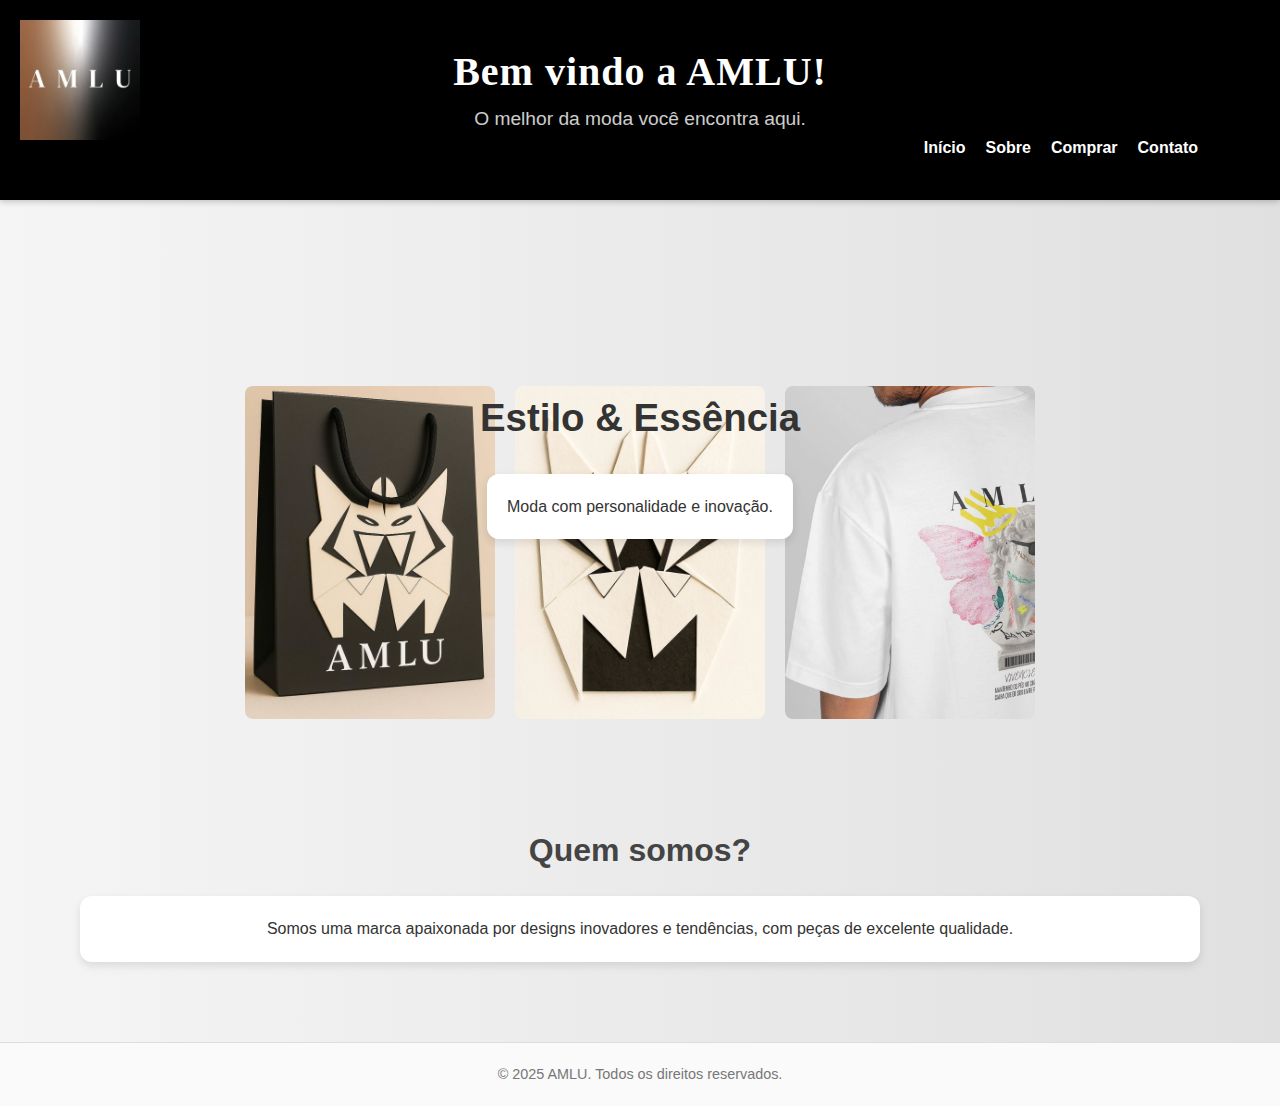
<file: index.html>
<!DOCTYPE html>
<html lang="pt-BR">
<head>
  <meta charset="UTF-8">
  <title>AMLU</title>
  <link rel="stylesheet" href="style.css">
  <link href="https://fonts.googleapis.com/css2?family=Montserrat:wght@600&display=swap" rel="stylesheet">
</head>
<body>
  <header>
    <h1>Bem vindo a AMLU!</h1>
    <p>O melhor da moda você encontra aqui.</p>
    <div class="container">
      <nav>
        <ul class="menu">
          <li><a href="index.html">Início</a></li>
          <li><a href="sobre.html">Sobre</a></li>
          <li><a href="serviços.html">Comprar</a></li>
          <li><a href="contato.html">Contato</a></li>
        </ul>
      </nav>
    </div>
  </header>

  <img src="img/logo1.jpg" alt="Logo da Loja" class="logo">

  <section>
  <div class="dialogo">
    <br>
  <big><h1>Estilo & Essência</h1></big>
  <br>
  <p>Moda com personalidade e inovação.</p>
  </div>
</section>

</div>
 <section>
    <div class="sobre">
<br>
    <section>
    <div class="galeria">
  <img src="img/design1.heic" alt="Imagem 1">
  <img src="img/design2.heic" alt="Imagem 2">
  <img src="img/design3.heic" alt="Imagem 3">
</div>
</section>
<br>

    <section>
    <div class="sobre1">
    <h2>Quem somos?</h2>
    <p>Somos uma marca apaixonada por designs inovadores e tendências, com peças de excelente qualidade.</p>
    </div>
    </section>

</section>
</div>
</section>
  <footer>
    <p>© 2025 AMLU. Todos os direitos reservados.</p>
  </footer>
</body>
</html>
</file>
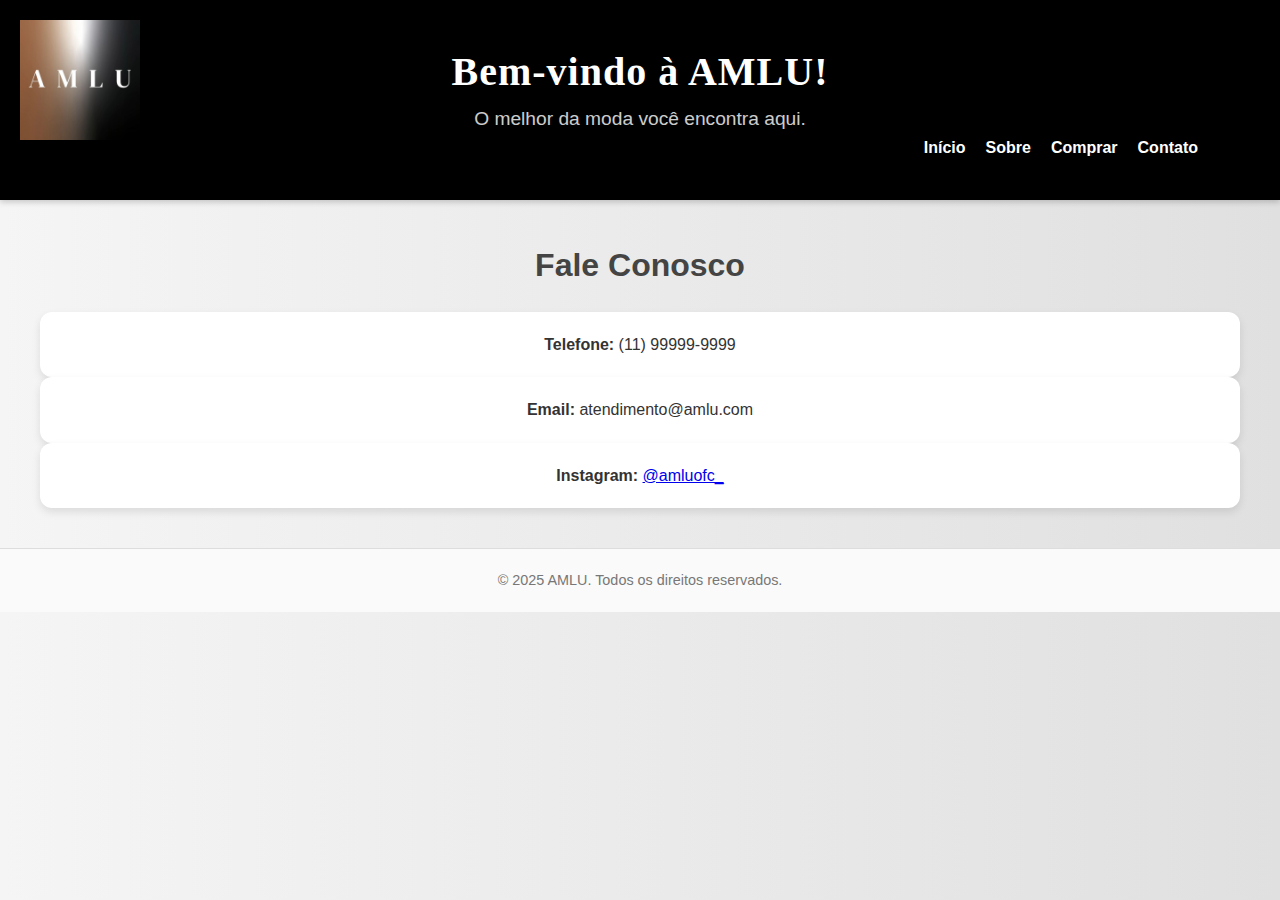
<file: contato.html>
<!DOCTYPE html>
<html lang="pt-BR">
<head>
  <meta charset="UTF-8">
  <title>Contato | AMLU</title>
  <link rel="stylesheet" href="style.css">
  <link href="https://fonts.googleapis.com/css2?family=Montserrat:wght@600&display=swap" rel="stylesheet">
</head>
<body>
  <header>
    <h1>Bem-vindo à AMLU!</h1>
    <p>O melhor da moda você encontra aqui.</p>
    <div class="container">
      <nav>
        <ul class="menu">
          <li><a href="index.html">Início</a></li>
          <li><a href="sobre.html">Sobre</a></li>
          <li><a href="serviços.html">Comprar</a></li>
          <li><a href="contato.html" class="ativo">Contato</a></li>
        </ul>
      </nav>
    </div>
  </header>

  <img src="img/logo1.jpg" alt="Logo da Loja" class="logo">

  <section class="contato">
    <h2>Fale Conosco</h2>
    <p><strong>Telefone:</strong> (11) 99999-9999</p>
    <p><strong>Email:</strong> atendimento@amlu.com</p>
    <p><strong>Instagram:</strong> <a href="https://instagram.com/amluofc_" target="_blank">@amluofc_</a></p>
  </section>

  <footer>
    <p>© 2025 AMLU. Todos os direitos reservados.</p>
  </footer>
</body>
</html>
</file>
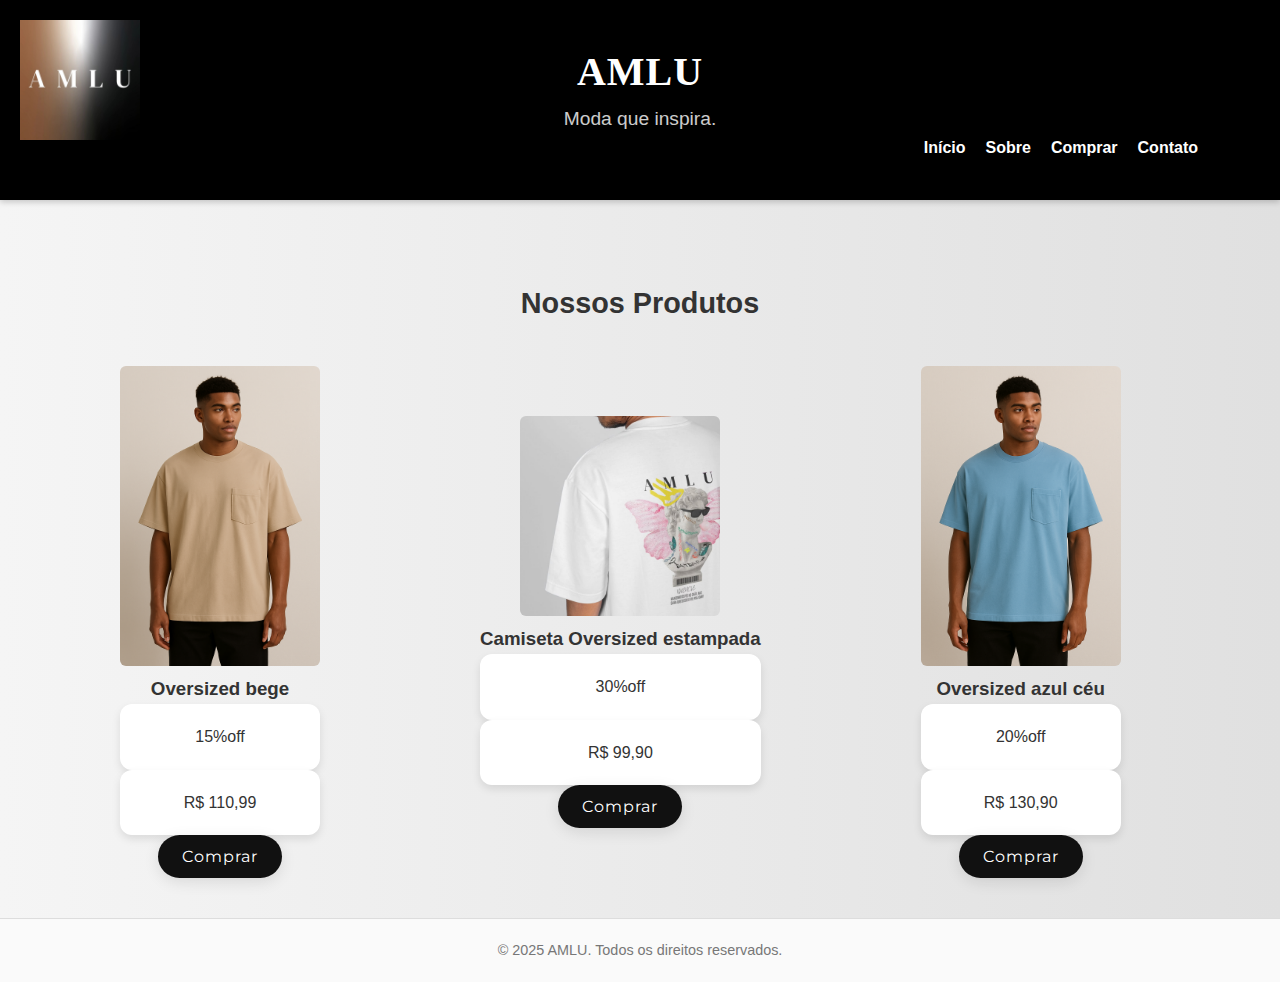
<file: serviços.html>
<!DOCTYPE html>
<html lang="pt-BR">
<head>
  <meta charset="UTF-8">
  <title>Comprar - AMLU</title>
  <link rel="stylesheet" href="style.css">
  <link href="https://fonts.googleapis.com/css2?family=Montserrat:wght@600&display=swap" rel="stylesheet">
</head>
<body>
  <header>
    <h1>AMLU</h1>
    <p>Moda que inspira.</p>
    <div class="container">
      <nav>
        <ul class="menu">
          <li><a href="index.html">Início</a></li>
          <li><a href="sobre.html">Sobre</a></li>
          <li><a href="serviços.html">Comprar</a></li>
          <li><a href="contato.html">Contato</a></li>
        </ul>
      </nav>
    </div>
  </header>

  <img src="img/logo1.jpg" alt="Logo da Loja" class="logo">

  <main>
    <div class="title">
      <big><h2>Nossos Produtos</h2></big>
      </div>
    <section class="produtos">
      <div class="galeria-produtos">

        <div class="produto">
          <img src="img/produto1.png" alt="Oversized bege">
          <h3>Oversized bege</h3>
          <p>15%off</p>
          <p>R$ 110,99</p>
          <button>Comprar</button>
        </div>

        <div class="produto">
          <img src="img/design3.heic" alt="Camisa Oversized">
          <h3>Camiseta Oversized estampada</h3>
          <p>30%off</p>
          <p>R$ 99,90</p>
          <button>Comprar</button>
        </div>

        <div class="produto">
          <img src="img/produto2.png" alt="Oversized azul céu">
          <h3>Oversized azul céu</h3>
          <p>20%off</p>
          <p>R$ 130,90</p>
          <button>Comprar</button>
        </div>

        <!-- Adicione mais produtos conforme necessário -->

      </div>
    </section>
  </main>

  <footer>
    <p>© 2025 AMLU. Todos os direitos reservados.</p>
  </footer>
</body>
</html>
</file>
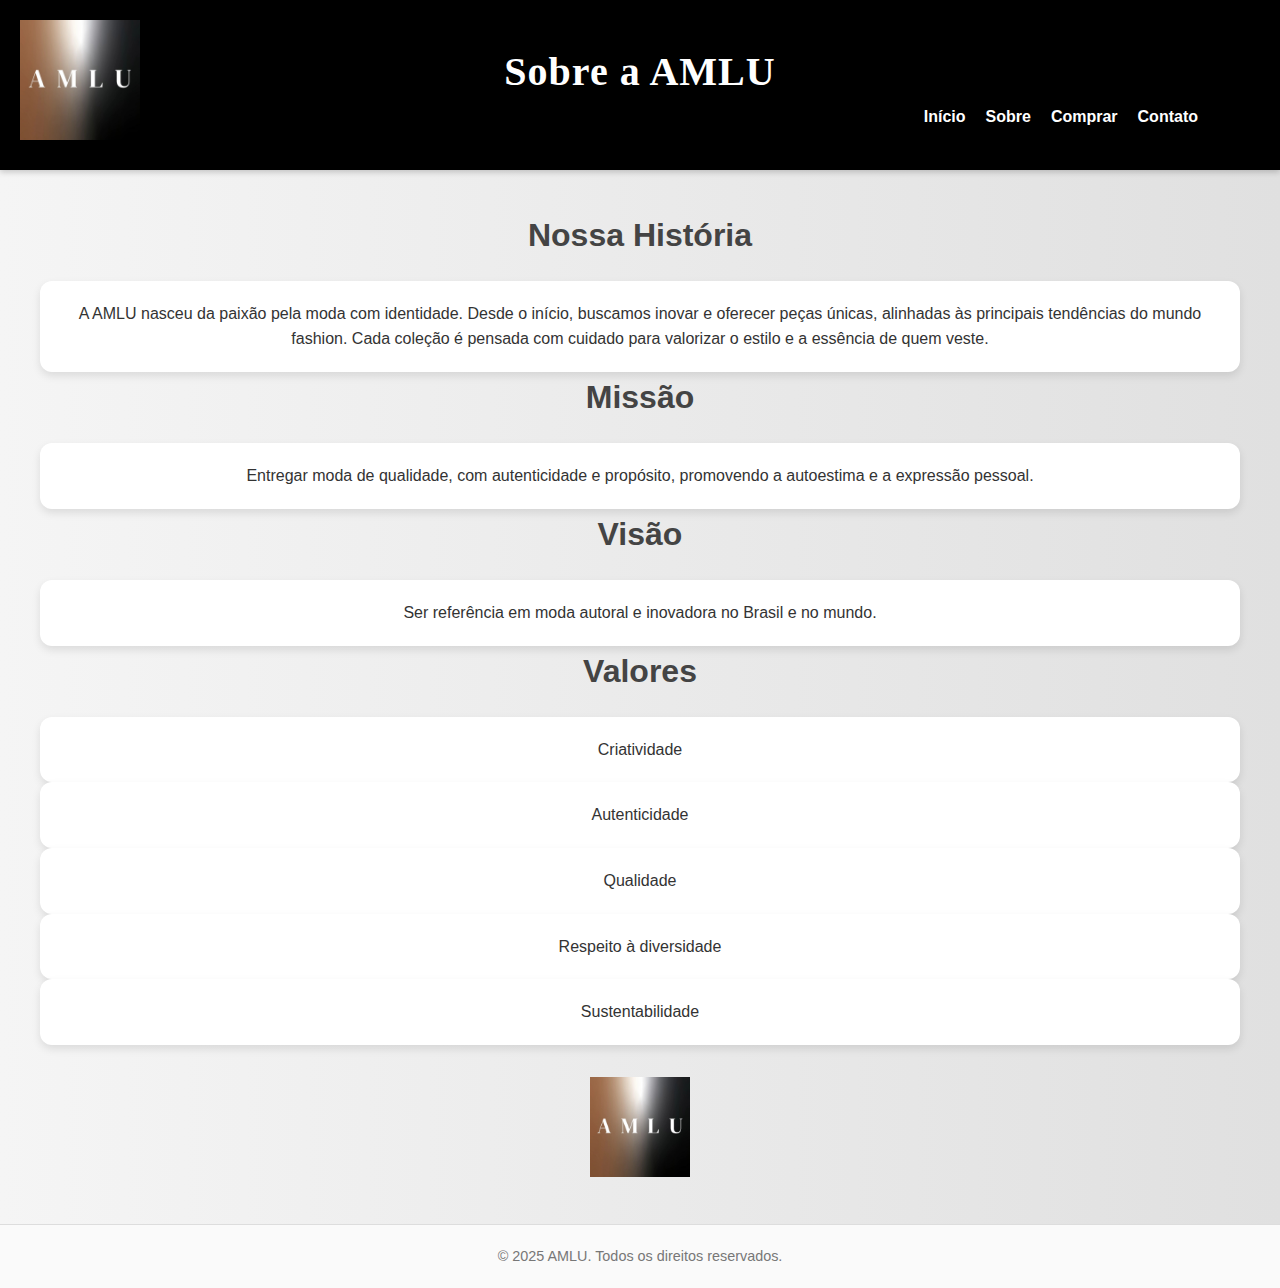
<file: sobre.html>
<!DOCTYPE html>
<html lang="pt-BR">
<head>
  <meta charset="UTF-8">
  <title>Sobre | AMLU</title>
  <link rel="stylesheet" href="style.css">
  <link href="https://fonts.googleapis.com/css2?family=Montserrat:wght@600&display=swap" rel="stylesheet">
</head>
<body>

  <header>
    <h1>Sobre a AMLU</h1>
    <div class="container">
      <nav>
        <ul class="menu">
          <li><a href="index.html">Início</a></li>
          <li><a href="sobre.html">Sobre</a></li>
          <li><a href="serviços.html">Comprar</a></li>
          <li><a href="contato.html">Contato</a></li>
        </ul>
      </nav>
    </div>
  </header>

  <img src="img/logo1.jpg" alt="Logo da Loja" class="logo">

  <main>
    <section class="sobre">
      <div>
        <h2>Nossa História</h2>
        <p>A AMLU nasceu da paixão pela moda com identidade. Desde o início, buscamos inovar e oferecer peças únicas, alinhadas às principais tendências do mundo fashion. Cada coleção é pensada com cuidado para valorizar o estilo e a essência de quem veste.</p>

        <h2>Missão</h2>
        <p>Entregar moda de qualidade, com autenticidade e propósito, promovendo a autoestima e a expressão pessoal.</p>

        <h2>Visão</h2>
        <p>Ser referência em moda autoral e inovadora no Brasil e no mundo.</p>

        <h2>Valores</h2>
        <div class="valores">
          <p>Criatividade</p>
          <p>Autenticidade</p>
          <p>Qualidade</p>
          <p>Respeito à diversidade</p>
          <p>Sustentabilidade</p>
      </div>

        <img src="img/logo1.jpg" alt="Equipe AMLU" class="imagemsobre">
      </div>
    </section>
  </main>

  <footer>
    <p>&copy; 2025 AMLU. Todos os direitos reservados.</p>
  </footer>

</body>
</html>
</file>
<file: style.css>
/* Reset e fonte elegante */
* {
  margin: 0;
  padding: 0;
  box-sizing: border-box;
}

body {
  display: grid;
  font-family: 'Poppins', sans-serif;
  background: linear-gradient(to right, #f5f5f5, #e0e0e0);
  color: #333;
  line-height: 1.6;
}

.logo {
  position: fixed;
  top: 20px;
  left: 20px;
  max-width: 120px;
  height: auto;
  z-index: 10; /* Garante que fique acima de outros elementos */
}

.galeria {
  display: flex;             /* Ativa o Flexbox */
  justify-content: center;   /* Centraliza horizontalmente */
  gap: 20px;                 /* Espaço entre as imagens */
}

.galeria img {
  width: 250px;
  height: auto;
  border-radius: 8px;
  object-fit: cover;
  transition: transform 0.3s ease; /* Suaviza a animação */
  cursor: pointer; /* Mostra que é interativo */
}

.galeria img:hover {
  transform: scale(1.1); /* Aproxima 10% ao passar o mouse */
}



.dialogo {
  position: absolute;         /* Permite posicionamento absoluto */
  top: 50%;                   /* Move para 50% da altura da tela */
  left: 50%;                  /* Move para 50% da largura da tela */
  transform: translate(-50%, -50%); /* Centraliza completamente */
  display: flex;             /* Opcional: organiza conteúdo interno */
  flex-direction: column;    /* Opcional: organiza itens verticalmente */
  align-items: center;       /* Centraliza horizontalmente dentro da div */
  justify-content: center;   /* Centraliza verticalmente dentro da div */
  padding-top: 10rem;
  padding-bottom: 10rem;
}

.sobre {
 display:flexbox;
 text-align: center;
 align-items: center;
}

.sobre1 {
    text-align: center;
}

.contato {
  display: inline;
  align-items: center;
  text-align: center;
}

.produtos {
  display: flex;
  align-items: center;
  text-align: center;
}

.produto {
  display: flexbox;
  align-items: center;
  padding-left: 5rem;
  padding-right: 5rem;
}

.produto img {
  width: 200px;
  height: auto;
  border-radius: 6px; /* Opcional: cantos arredondados */
  object-fit: cover;
  transition: transform 0.3s ease;
  cursor: pointer;
}

.produto img:hover {
  transform: scale(1.1);
}

button {
  background-color: #111;
  color: #fff;
  border: none;
  padding: 12px 24px;
  font-size: 16px;
  font-family: 'Montserrat', sans-serif;
  border-radius: 30px;
  cursor: pointer;
  transition: all 0.3s ease;
  box-shadow: 0 4px 15px rgba(0, 0, 0, 0.1);
  letter-spacing: 1px;
}

button:hover {
  background-color: #e91e63;
  color: #fff;
  box-shadow: 0 6px 20px rgba(233, 30, 99, 0.4);
  transform: translateY(-2px);
}


.galeria-produtos {
  display: flex;
  align-items: center;
}

.title {
  text-align: center;
  padding-top: 5rem;
}

.imagemsobre {
  width: 100px;
  padding-top: 2rem;
}

/* Cabeçalho estilizado */
header {
  background-color: #000000;
  color: #fff;
  padding: 40px 20px;
  text-align: center;
  box-shadow: 0 2px 6px rgba(0,0,0,0.2);
}

.container {
  width: 90%;
  max-width: 1200px;
  margin: auto;
  display: grid;
  justify-content: right;
  align-items: center;
}

.menu {
  display: flex;
  gap: 20px;
  list-style: none;
  margin: 0;
  padding: 0;
}

.menu a {
  text-decoration: none;
  color: white; /* ou a cor que desejar */
  font-weight: bold;
}

header h1 {
  font-size: 2.5em;
  letter-spacing: 1px;
  font-family:'Times New Roman', Times, serif;
  font-weight: 600;
}

header p {
  font-size: 1.2em;
  opacity: 0.8;
}

/* Seção principal com layout em grid */
section {
  display: grid;
  grid-template-columns: repeat(auto-fit, minmax(300px, 1fr));
  gap: 30px;
  padding: 40px;
}

section h2 {
  grid-column: 1 / -1;
  font-size: 2em;
  color: #444;
  margin-bottom: 20px;
}

/* Cartões de conteúdo */
section p {
  background-color: #ffffff;
  padding: 20px;
  border-radius: 12px;
  box-shadow: 0 4px 8px rgba(0,0,0,0.1);
  transition: transform 0.3s ease;
}

section p:hover {
  transform: scale(1.03);
}

/* Rodapé clean */
footer {
  background-color: #fafafa;
  color: #777;
  text-align: center;
  padding: 20px;
  font-size: 0.9em;
  border-top: 1px solid #ddd;
}
</file>
